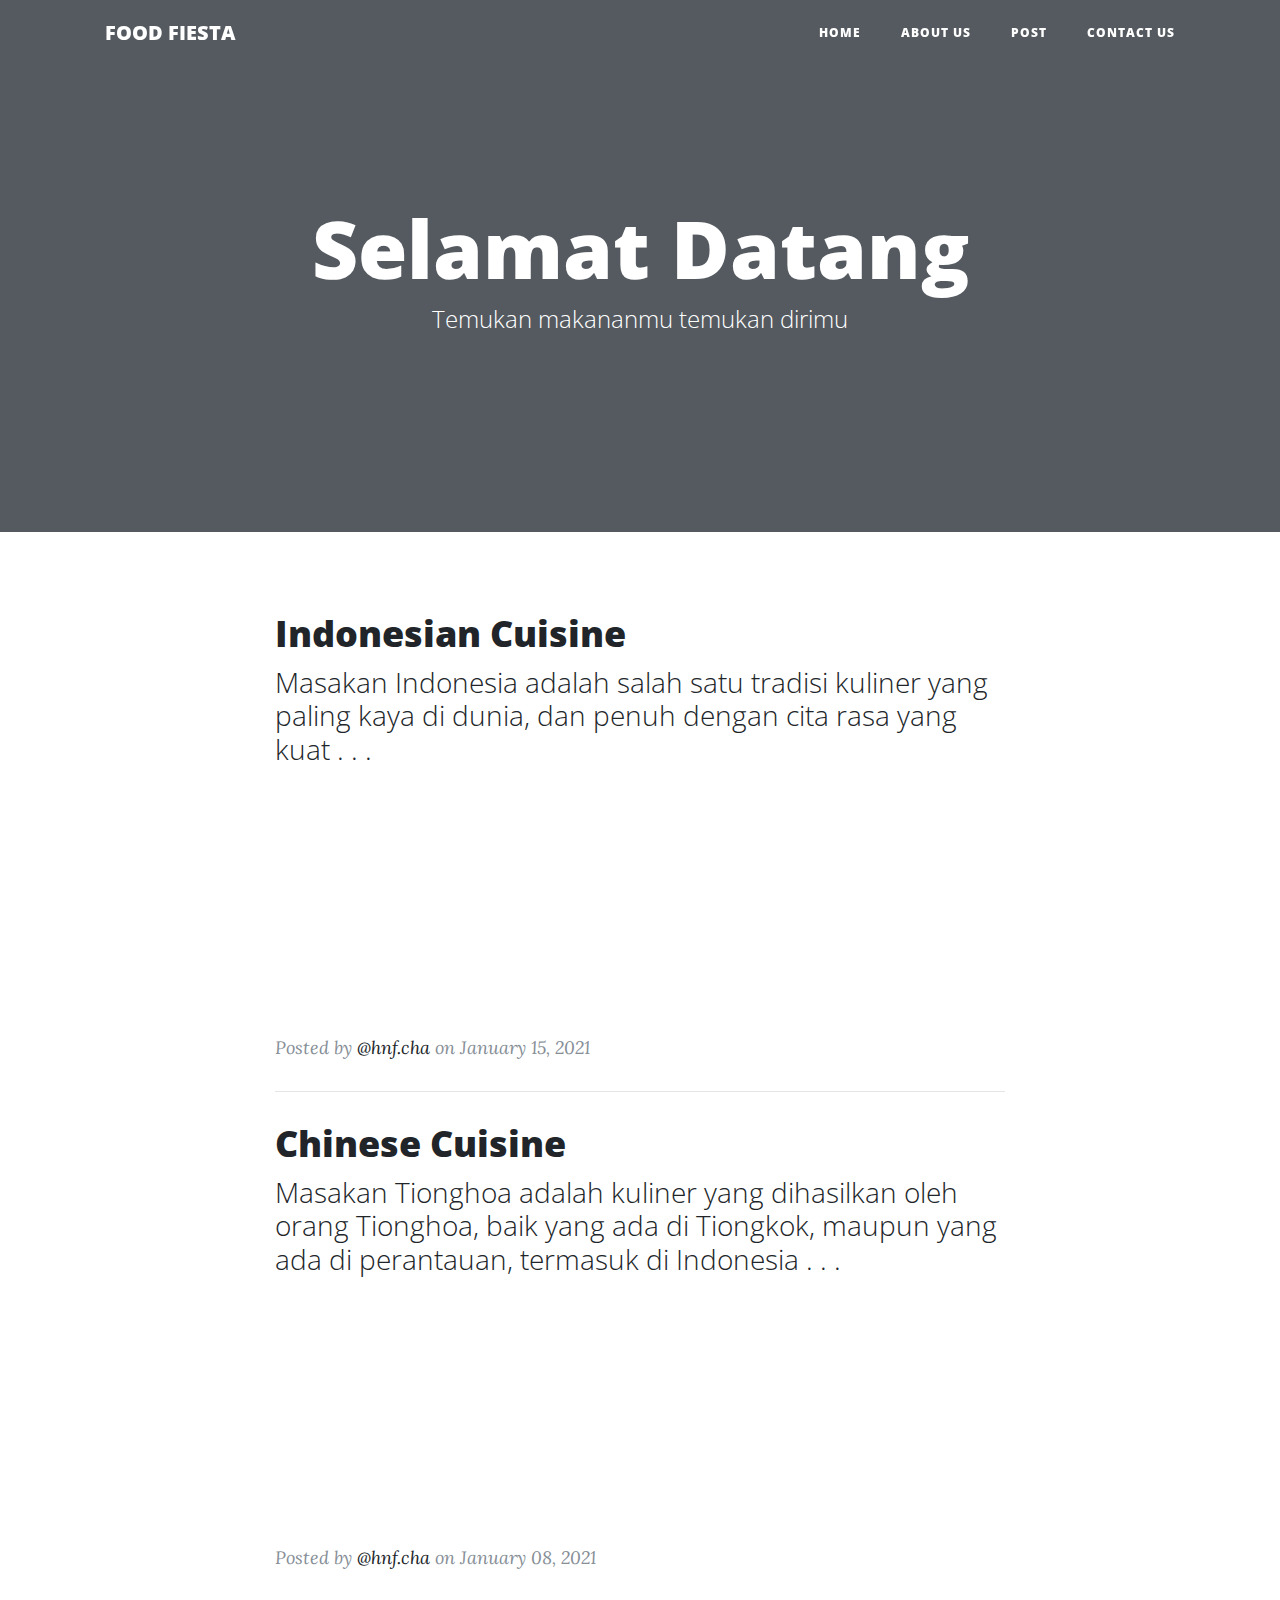
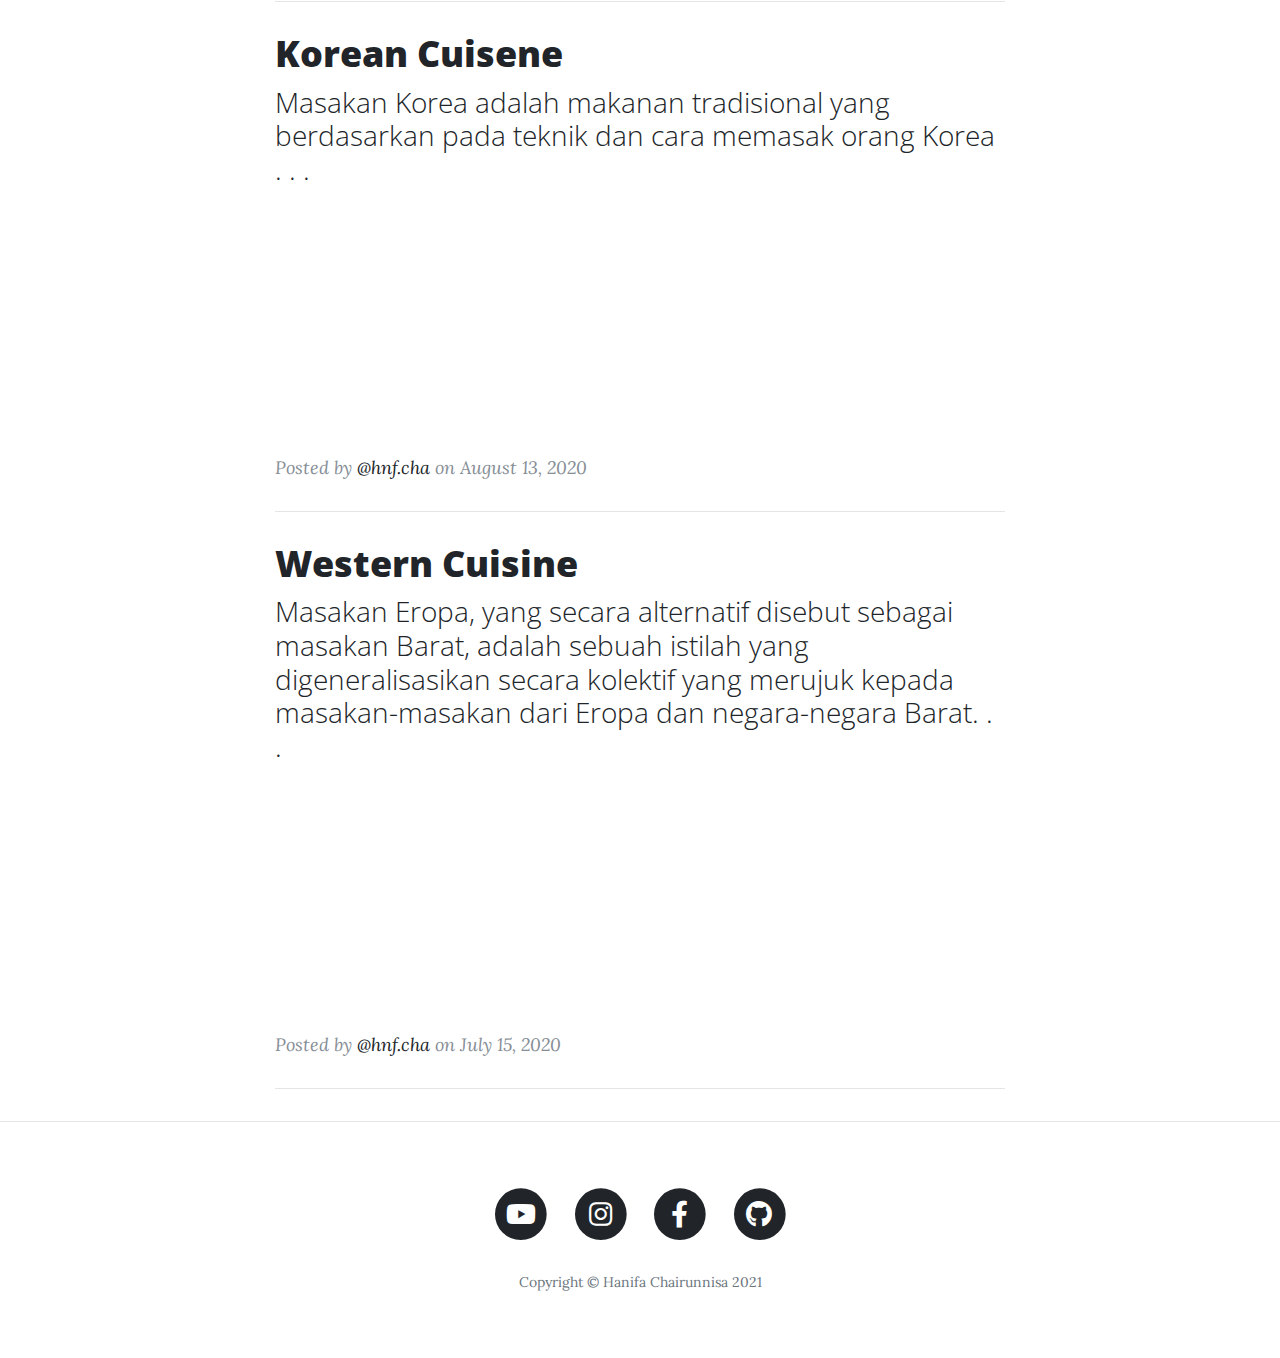
<file: index.html>
<!DOCTYPE html>
<html lang="en">

<head>

  <meta charset="utf-8">
  <meta name="viewport" content="width=device-width, initial-scale=1, shrink-to-fit=no">
  <meta name="description" content="">
  <meta name="author" content="">

  <title>index-ff</title>

  <!-- Bootstrap core CSS -->
  <link href="vendor/bootstrap/css/bootstrap.min.css" rel="stylesheet">

  <!-- Custom fonts for this template -->
  <link href="vendor/fontawesome-free/css/all.min.css" rel="stylesheet" type="text/css">
  <link href='https://fonts.googleapis.com/css?family=Lora:400,700,400italic,700italic' rel='stylesheet' type='text/css'>
  <link href='https://fonts.googleapis.com/css?family=Open+Sans:300italic,400italic,600italic,700italic,800italic,400,300,600,700,800' rel='stylesheet' type='text/css'>

  <!-- Custom styles for this template -->
  <link href="css/clean-blog.min.css" rel="stylesheet">

</head>


<body>

  <!-- Navigation -->
  <nav class="navbar navbar-expand-lg navbar-light fixed-top" id="mainNav">
    <div class="container">
      <a class="navbar-brand" href="index.html">FOOD FIESTA</a>
      <button class="navbar-toggler navbar-toggler-right" type="button" data-toggle="collapse" data-target="#navbarResponsive" aria-controls="navbarResponsive" aria-expanded="false" aria-label="Toggle navigation">
        Menu
        <i class="fas fa-bars"></i>
      </button>
      <div class="collapse navbar-collapse" id="navbarResponsive">
        <ul class="navbar-nav ml-auto">
          <li class="nav-item">
            <a class="nav-link" href="index.html">Home</a>
          </li>
          <li class="nav-item">
            <a class="nav-link" href="about.html">About Us</a>
          </li>
          <li class="nav-item">
            <a class="nav-link" href="post.html">Post</a>
          </li>
          <li class="nav-item">
            <a class="nav-link" href="contact.html">Contact Us</a>
          </li>
        </ul>
      </div>
    </div>
  </nav>

  <!-- Page Header -->
  <header class="masthead" style="background-image: url('https://iamafoodblog.b-cdn.net/wp-content/uploads/2020/11/korean-bbq-8064w.jpg')">
    <div class="overlay"></div>
    <div class="container">
      <div class="row">
        <div class="col-lg-8 col-md-10 mx-auto">
          <div class="site-heading">
            <h1>Selamat Datang</h1>
            <span class="subheading">Temukan makananmu temukan dirimu</span>
          </div>
        </div>
      </div>
    </div>
  </header>

  <!-- Main Content -->
  <div class="container">
    <div class="row">
      <div class="col-lg-8 col-md-10 mx-auto">
        <div class="post-preview">
		
          <a href="post.html">
            <h2 class="post-title">
              Indonesian Cuisine
            </h2>
			
            <h3 class="post-subtitle">
              Masakan Indonesia adalah salah satu tradisi kuliner yang paling kaya di dunia, dan penuh dengan cita rasa yang kuat . . .
            </h3>
			<iframe width="440" height="250" src="https://www.youtube.com/embed/TDegUdg5cYA" frameborder="0" 
			allow="accelerometer; autoplay; clipboard-write; encrypted-media; gyroscope; picture-in-picture" allowfullscreen></iframe>
			
		
	
          </a>
          <p class="post-meta">Posted by
            <a href="https://www.instagram.com/hnf.cha/">@hnf.cha</a>
            on January 15, 2021</p>
        </div>
        <hr>
        <div class="post-preview">
          <a href="post.html">
            <h2 class="post-title">
             Chinese Cuisine
            </h2>
			     <h3 class="post-subtitle">Masakan Tionghoa adalah kuliner yang dihasilkan oleh orang Tionghoa, baik yang ada di Tiongkok, 
				 maupun yang ada di perantauan, termasuk di Indonesia . . .</h3>
			<iframe width="440" height="250" src="https://www.youtube.com/embed/WtymPK4Kq9M" frameborder="0"
			allow="accelerometer; autoplay; clipboard-write; encrypted-media; gyroscope; picture-in-picture" allowfullscreen></iframe>
		
          </a>
          <p class="post-meta">Posted by
            <a href="https://www.instagram.com/hnf.cha/">@hnf.cha</a>
            on January 08, 2021</p>
        </div>
        <hr>
        <div class="post-preview">
          <a href="post.html">
            <h2 class="post-title">
              Korean Cuisene
            </h2>
			
            <h3 class="post-subtitle">
              Masakan Korea adalah makanan tradisional yang berdasarkan pada teknik dan cara memasak orang Korea . . .
            </h3>
			<iframe width="440" height="250" src="https://www.youtube.com/embed/4MXaUidGCnY" frameborder="0" 
			allow="accelerometer; autoplay; clipboard-write; encrypted-media; gyroscope; picture-in-picture" allowfullscreen></iframe>
          </a>
          <p class="post-meta">Posted by
            <a href="https://www.instagram.com/hnf.cha/">@hnf.cha</a>
            on August 13, 2020</p>
        </div>
        <hr>
        <div class="post-preview">
          <a href="post.html">
            <h2 class="post-title">
              Western Cuisine
            </h2>		
            <h3 class="post-subtitle">
             Masakan Eropa, yang secara alternatif disebut sebagai masakan Barat, adalah sebuah istilah 
			 yang digeneralisasikan secara kolektif yang merujuk kepada masakan-masakan dari Eropa dan negara-negara Barat. . .
            </h3>
			<iframe width="440" height="250" src="https://www.youtube.com/embed/LHegIMuMdxE" frameborder="0"
			allow="accelerometer; autoplay; clipboard-write; encrypted-media; gyroscope; picture-in-picture" allowfullscreen></iframe>
			
          </a>
          <p class="post-meta">Posted by
            <a href="https://www.instagram.com/hnf.cha/">@hnf.cha</a>
            on July 15, 2020</p>
        </div>
        <hr>
        <!-- Pager -->

      </div>
    </div>
  </div>

  <hr>

  <!-- Footer -->
  <footer>
    <div class="container">
      <div class="row">
        <div class="col-lg-8 col-md-10 mx-auto">
          <ul class="list-inline text-center">
          <li class="list-inline-item">
              <a href="https://www.youtube.com/channel/UCmiiF0qTMo0rmrw_nsC9kMw">
                <span class="fa-stack fa-lg">
                  <i class="fas fa-circle fa-stack-2x"></i>
                  <i class="fab fa-youtube fa-stack-1x fa-inverse"></i>
                </span>
              </a>
            </li>
            <li class="list-inline-item">
              <a href="https://www.instagram.com/hnf.cha/">
                <span class="fa-stack fa-lg">
                  <i class="fas fa-circle fa-stack-2x"></i>
                  <i class="fab fa-instagram fa-stack-1x fa-inverse"></i>
                </span>
              </a>
            </li>
           <li class="list-inline-item">
              <a href="https://web.facebook.com/hanifa.chairunnisa.102/">
                <span class="fa-stack fa-lg">
                  <i class="fas fa-circle fa-stack-2x"></i>
                  <i class="fab fa-facebook-f fa-stack-1x fa-inverse"></i>
                </span>
              </a>
            </li>
            <li class="list-inline-item">
              <a href="https://github.com/hanifachairunnisa15">
                <span class="fa-stack fa-lg">
                  <i class="fas fa-circle fa-stack-2x"></i>
                  <i class="fab fa-github fa-stack-1x fa-inverse"></i>
                </span>
              </a>
            </li>
          </ul>
          <p class="copyright text-muted">Copyright &copy; Hanifa Chairunnisa 2021</p>
        </div>
      </div>
    </div>
  </footer>

  <!-- Bootstrap core JavaScript -->
  <script src="vendor/jquery/jquery.min.js"></script>
  <script src="vendor/bootstrap/js/bootstrap.bundle.min.js"></script>

  <!-- Custom scripts for this template -->
  <script src="js/clean-blog.min.js"></script>

</body>

</html>
</file>
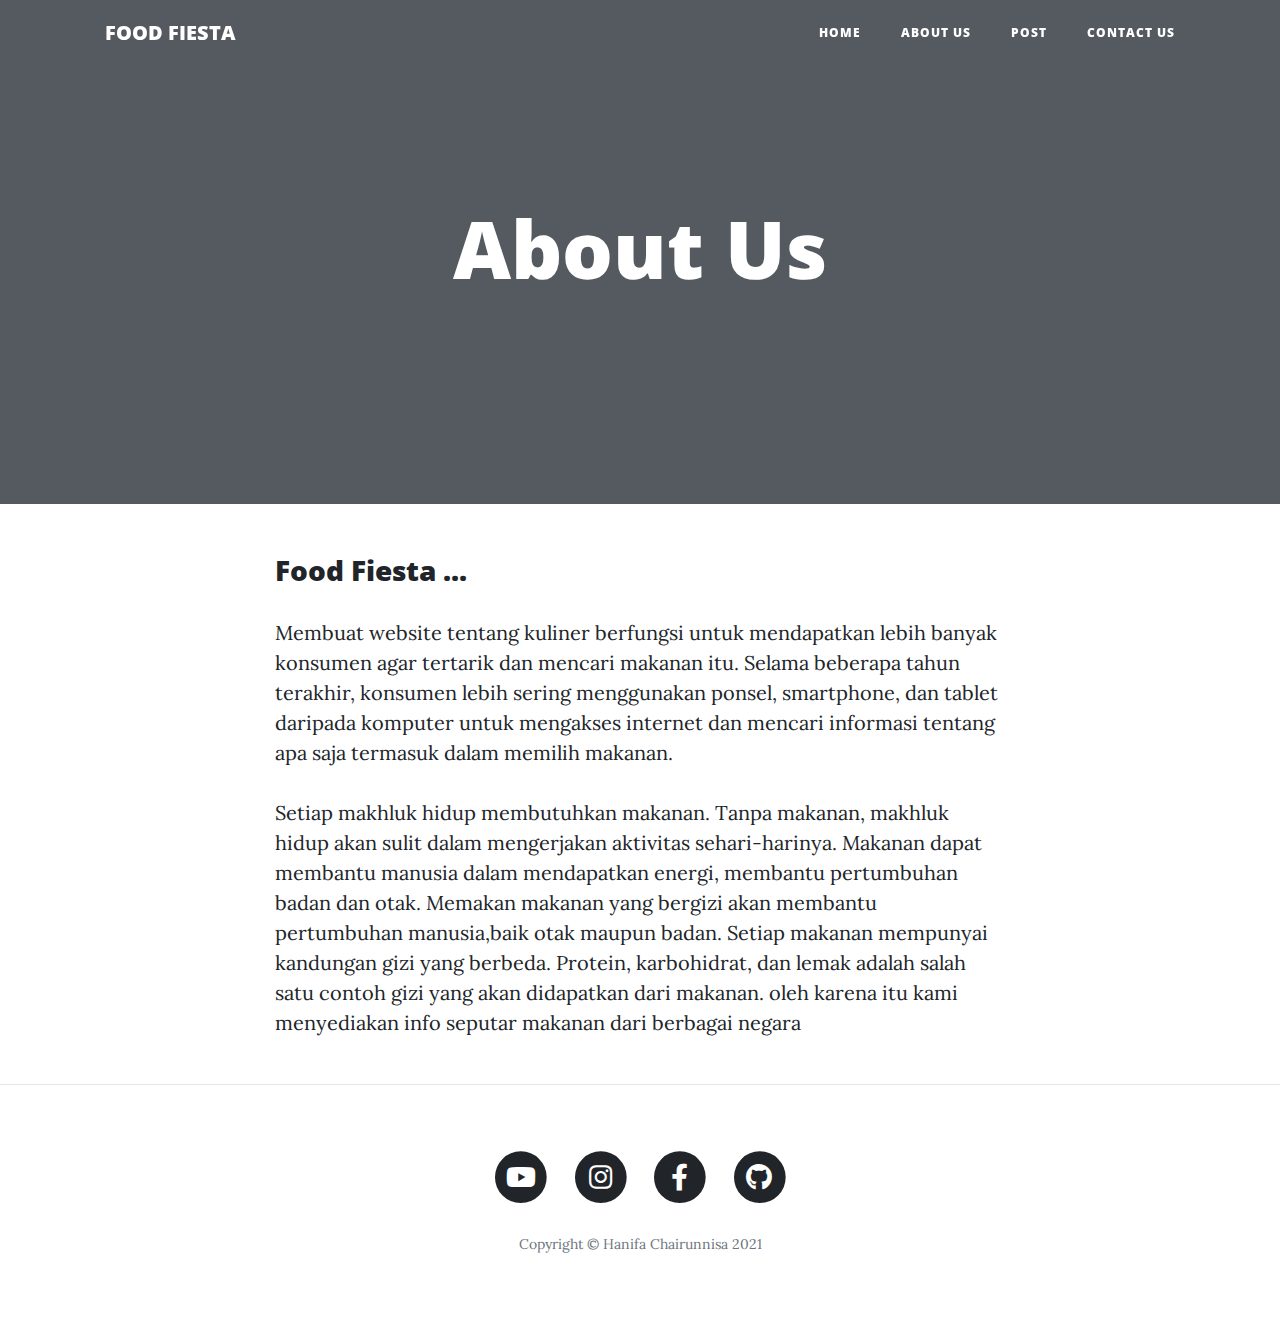
<file: about.html>
<!DOCTYPE html>
<html lang="en">

<head>

  <meta charset="utf-8">
  <meta name="viewport" content="width=device-width, initial-scale=1, shrink-to-fit=no">
  <meta name="description" content="">
  <meta name="author" content="">

  <title>About-ff</title>

  <!-- Bootstrap core CSS -->
  <link href="vendor/bootstrap/css/bootstrap.min.css" rel="stylesheet">

  <!-- Custom fonts for this template -->
  <link href="vendor/fontawesome-free/css/all.min.css" rel="stylesheet" type="text/css">
  <link href='https://fonts.googleapis.com/css?family=Lora:400,700,400italic,700italic' rel='stylesheet' type='text/css'>
  <link href='https://fonts.googleapis.com/css?family=Open+Sans:300italic,400italic,600italic,700italic,800italic,400,300,600,700,800' rel='stylesheet' type='text/css'>

  <!-- Custom styles for this template -->
  <link href="css/clean-blog.min.css" rel="stylesheet">

</head>

<body>

  <!-- Navigation -->
  <nav class="navbar navbar-expand-lg navbar-light fixed-top" id="mainNav">
    <div class="container">
      <a class="navbar-brand" href="index.html">FOOD FIESTA</a>
      <button class="navbar-toggler navbar-toggler-right" type="button" data-toggle="collapse" data-target="#navbarResponsive" aria-controls="navbarResponsive" aria-expanded="false" aria-label="Toggle navigation">
        Menu
        <i class="fas fa-bars"></i>
      </button>
      <div class="collapse navbar-collapse" id="navbarResponsive">
        <ul class="navbar-nav ml-auto">
          <li class="nav-item">
            <a class="nav-link" href="index.html">Home</a>
          </li>
          <li class="nav-item">
            <a class="nav-link" href="about.html">About Us</a>
          </li>
          <li class="nav-item">
            <a class="nav-link" href="post.html">Post</a>
          </li>
          <li class="nav-item">
            <a class="nav-link" href="contact.html">Contact Us</a>
          </li>
        </ul>
      </div>
    </div>
  </nav>

  <!-- Page Header -->
  <header class="masthead" style="background-image: url('https://cdn.cnn.com/cnnnext/dam/assets/200113164318-cordon-bleu.jpg')">
    <div class="overlay"></div>
    <div class="container">
      <div class="row">
        <div class="col-lg-8 col-md-10 mx-auto">
          <div class="page-heading">
            <h1> About Us</h1>
            
          </div>
        </div>
      </div>
    </div>
  </header>

  <!-- Main Content -->
  <div class="container">
    <div class="row">
      <div class="col-lg-8 col-md-10 mx-auto">
       
       <h3>Food Fiesta ...</h3>
	   <p>Membuat website tentang  kuliner  berfungsi untuk mendapatkan lebih banyak konsumen 
		agar tertarik dan mencari  makanan itu. Selama beberapa tahun terakhir, 
		konsumen lebih sering menggunakan ponsel, smartphone, dan tablet daripada komputer
		untuk mengakses internet dan mencari informasi tentang apa saja termasuk dalam memilih makanan.</p>
		
		 <p>Setiap makhluk hidup membutuhkan makanan. Tanpa makanan, makhluk hidup akan sulit dalam mengerjakan
		aktivitas sehari-harinya. Makanan dapat membantu manusia dalam mendapatkan energi, membantu pertumbuhan
		badan dan otak. Memakan makanan yang bergizi akan membantu pertumbuhan manusia,baik otak maupun badan.
		Setiap makanan mempunyai kandungan gizi yang berbeda. Protein, karbohidrat, dan lemak adalah salah satu
		contoh gizi yang akan didapatkan dari makanan. oleh karena itu kami menyediakan info seputar makanan dari berbagai negara</p>
        
		

		</div>
     
      </div>
    </div>
  </div>

  <hr>

  <!-- Footer -->
  <footer>
    <div class="container">
      <div class="row">
        <div class="col-lg-8 col-md-10 mx-auto">
          <ul class="list-inline text-center">
            <li class="list-inline-item">
              <a href="https://www.youtube.com/channel/UCmiiF0qTMo0rmrw_nsC9kMw">
                <span class="fa-stack fa-lg">
                  <i class="fas fa-circle fa-stack-2x"></i>
                  <i class="fab fa-youtube fa-stack-1x fa-inverse"></i>
                </span>
              </a>
            </li>
            <li class="list-inline-item">
              <a href="https://www.instagram.com/hnf.cha/">
                <span class="fa-stack fa-lg">
                  <i class="fas fa-circle fa-stack-2x"></i>
                  <i class="fab fa-instagram fa-stack-1x fa-inverse"></i>
                </span>
              </a>
            </li>
             <li class="list-inline-item">
              <a href="https://web.facebook.com/hanifa.chairunnisa.102/">
                <span class="fa-stack fa-lg">
                  <i class="fas fa-circle fa-stack-2x"></i>
                  <i class="fab fa-facebook-f fa-stack-1x fa-inverse"></i>
                </span>
              </a>
            </li>
            <li class="list-inline-item">
              <a href="https://github.com/hanifachairunnisa15">
                <span class="fa-stack fa-lg">
                  <i class="fas fa-circle fa-stack-2x"></i>
                  <i class="fab fa-github fa-stack-1x fa-inverse"></i>
                </span>
              </a>
            </li>
          </ul>
          <p class="copyright text-muted">Copyright &copy; Hanifa Chairunnisa 2021</p>
        </div>
      </div>
    </div>
  </footer>

  <!-- Bootstrap core JavaScript -->
  <script src="vendor/jquery/jquery.min.js"></script>
  <script src="vendor/bootstrap/js/bootstrap.bundle.min.js"></script>

  <!-- Custom scripts for this template -->
  <script src="js/clean-blog.min.js"></script>

</body>

</html>
</file>
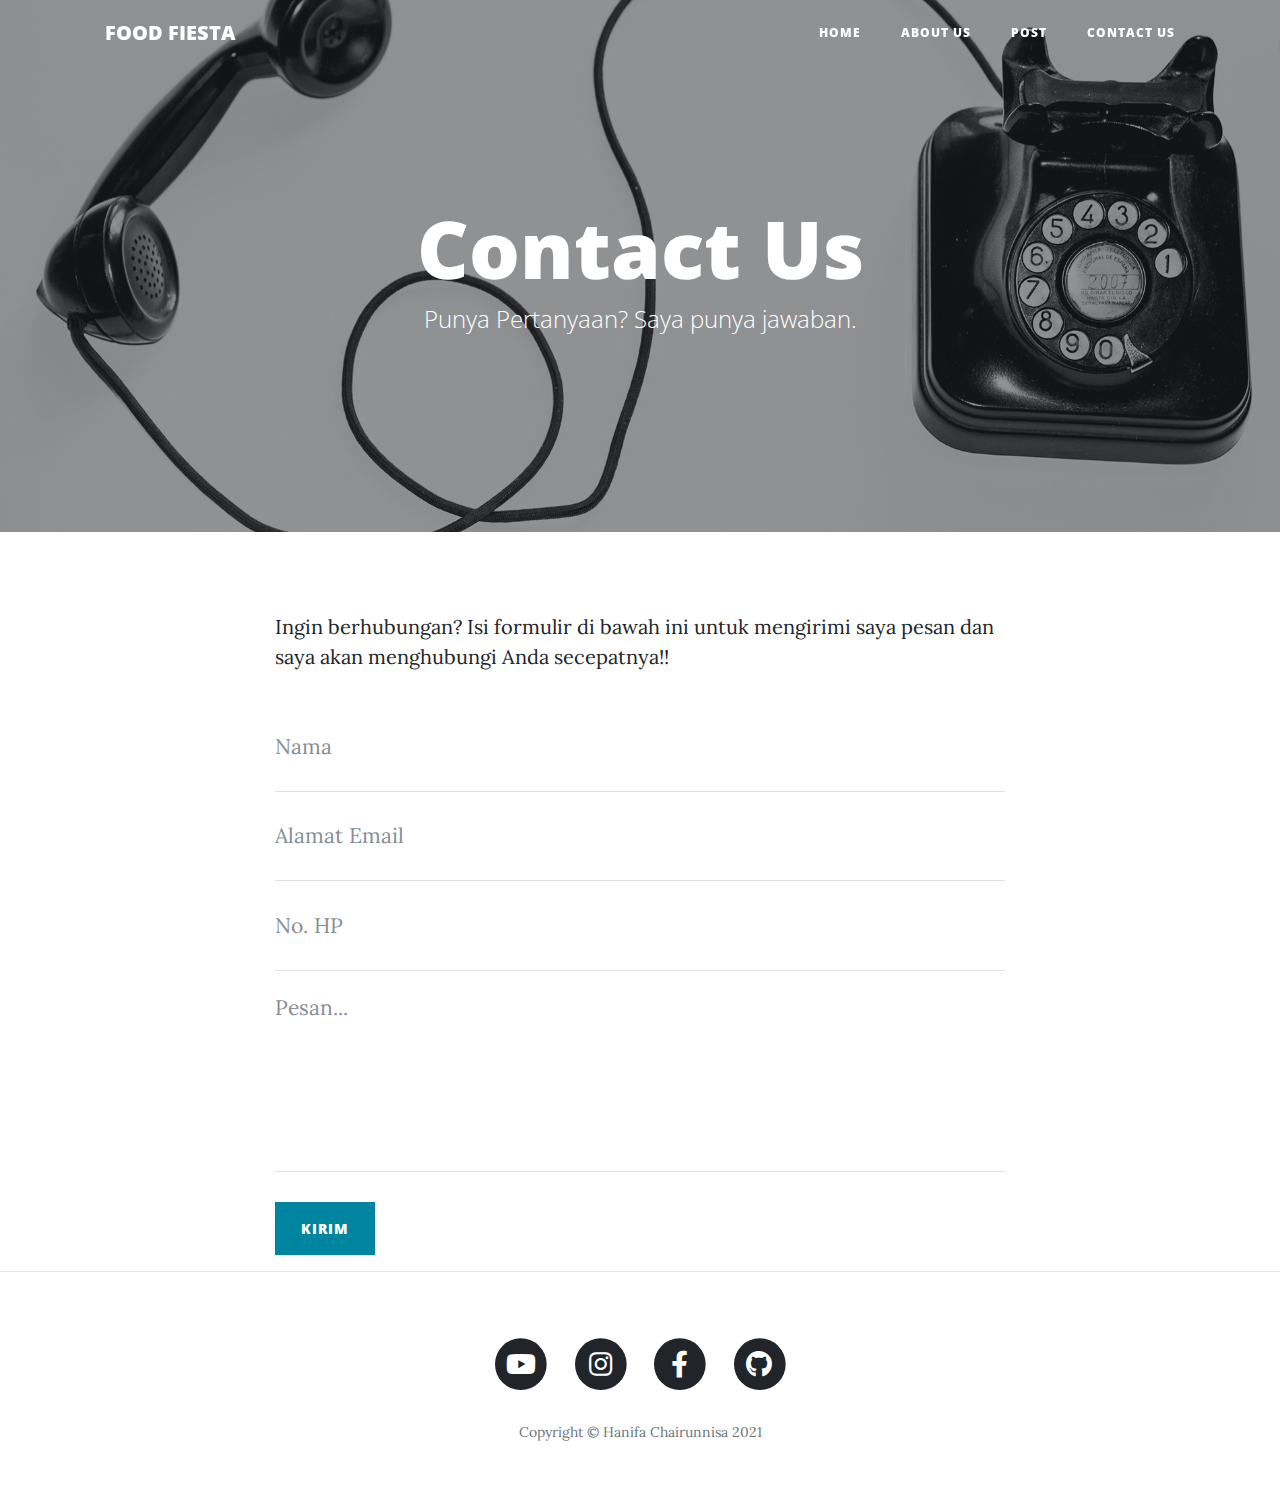
<file: contact.html>
<!DOCTYPE html>
<html lang="en">

<head>

  <meta charset="utf-8">
  <meta name="viewport" content="width=device-width, initial-scale=1, shrink-to-fit=no">
  <meta name="description" content="">
  <meta name="author" content="">

  <title>contact-ff</title>

  <!-- Bootstrap core CSS -->
  <link href="vendor/bootstrap/css/bootstrap.min.css" rel="stylesheet">

  <!-- Custom fonts for this template -->
  <link href="vendor/fontawesome-free/css/all.min.css" rel="stylesheet" type="text/css">
  <link href='https://fonts.googleapis.com/css?family=Lora:400,700,400italic,700italic' rel='stylesheet' type='text/css'>
  <link href='https://fonts.googleapis.com/css?family=Open+Sans:300italic,400italic,600italic,700italic,800italic,400,300,600,700,800' rel='stylesheet' type='text/css'>

  <!-- Custom styles for this template -->
  <link href="css/clean-blog.min.css" rel="stylesheet">

</head>

<body>

  <!-- Navigation -->
  <nav class="navbar navbar-expand-lg navbar-light fixed-top" id="mainNav">
    <div class="container">
      <a class="navbar-brand" href="index.html">FOOD FIESTA</a>
      <button class="navbar-toggler navbar-toggler-right" type="button" data-toggle="collapse" data-target="#navbarResponsive" aria-controls="navbarResponsive" aria-expanded="false" aria-label="Toggle navigation">
        Menu
        <i class="fas fa-bars"></i>
      </button>
      <div class="collapse navbar-collapse" id="navbarResponsive">
        <ul class="navbar-nav ml-auto">
          <li class="nav-item">
            <a class="nav-link" href="index.html">Home</a>
          </li>
          <li class="nav-item">
            <a class="nav-link" href="about.html">About Us</a>
          </li>
          <li class="nav-item">
            <a class="nav-link" href="post.html">Post</a>
          </li>
          <li class="nav-item">
            <a class="nav-link" href="contact.html">Contact Us</a>
          </li>
        </ul>
      </div>
    </div>
  </nav>

  <!-- Page Header -->
  <header class="masthead" style="background-image: url('img/contact-bg.jpg')">
    <div class="overlay"></div>
    <div class="container">
      <div class="row">
        <div class="col-lg-8 col-md-10 mx-auto">
          <div class="page-heading">
            <h1>Contact Us</h1>
            <span class="subheading">Punya Pertanyaan? Saya punya jawaban.</span>
          </div>
        </div>
      </div>
    </div>
  </header>

  <!-- Main Content -->
  <div class="container">
    <div class="row">
      <div class="col-lg-8 col-md-10 mx-auto">
        <p>
Ingin berhubungan? Isi formulir di bawah ini untuk mengirimi saya pesan dan saya akan menghubungi Anda secepatnya!!</p>
        <!-- Contact Form - Enter your email address on line 19 of the mail/contact_me.php file to make this form work. -->
        <!-- WARNING: Some web hosts do not allow emails to be sent through forms to common mail hosts like Gmail or Yahoo. It's recommended that you use a private domain email address! -->
        <!-- To use the contact form, your site must be on a live web host with PHP! The form will not work locally! -->
        <form name="sentMessage" id="contactForm" novalidate>
          <div class="control-group">
            <div class="form-group floating-label-form-group controls">
              <label>Nama</label>
              <input type="text" class="form-control" placeholder="Nama" id="name" required data-validation-required-message="Please enter your name.">
              <p class="help-block text-danger"></p>
            </div>
          </div>
          <div class="control-group">
            <div class="form-group floating-label-form-group controls">
              <label>Alamat Email</label>
              <input type="email" class="form-control" placeholder="Alamat Email" id="email" required data-validation-required-message="Please enter your email address.">
              <p class="help-block text-danger"></p>
            </div>
          </div>
          <div class="control-group">
            <div class="form-group col-xs-12 floating-label-form-group controls">
              <label>No. Handphone</label>
              <input type="tel" class="form-control" placeholder="No. HP" id="phone" required data-validation-required-message="Please enter your phone number.">
              <p class="help-block text-danger"></p>
            </div>
          </div>
          <div class="control-group">
            <div class="form-group floating-label-form-group controls">
              <label>Pesan...</label>
              <textarea rows="5" class="form-control" placeholder="Pesan..." id="message" required data-validation-required-message="Please enter a message."></textarea>
              <p class="help-block text-danger"></p>
            </div>
          </div>
          <br>
          <div id="success"></div>
          <button type="submit" class="btn btn-primary" id="sendMessageButton">KIRIM</button>
        </form>
      </div>
    </div>
  </div>

  <hr>

  <!-- Footer -->
  <footer>
    <div class="container">
      <div class="row">
        <div class="col-lg-8 col-md-10 mx-auto">
          <ul class="list-inline text-center">
            <li class="list-inline-item">
              <a href="https://www.youtube.com/channel/UCmiiF0qTMo0rmrw_nsC9kMw">
                <span class="fa-stack fa-lg">
                  <i class="fas fa-circle fa-stack-2x"></i>
                  <i class="fab fa-youtube fa-stack-1x fa-inverse"></i>
                </span>
              </a>
            </li>
            <li class="list-inline-item">
              <a href="https://www.instagram.com/hnf.cha/">
                <span class="fa-stack fa-lg">
                  <i class="fas fa-circle fa-stack-2x"></i>
                  <i class="fab fa-instagram fa-stack-1x fa-inverse"></i>
                </span>
              </a>
            </li>
             <li class="list-inline-item">
              <a href="https://web.facebook.com/hanifa.chairunnisa.102/">
                <span class="fa-stack fa-lg">
                  <i class="fas fa-circle fa-stack-2x"></i>
                  <i class="fab fa-facebook-f fa-stack-1x fa-inverse"></i>
                </span>
              </a>
            </li>
            <li class="list-inline-item">
              <a href="https://github.com/hanifachairunnisa15">
                <span class="fa-stack fa-lg">
                  <i class="fas fa-circle fa-stack-2x"></i>
                  <i class="fab fa-github fa-stack-1x fa-inverse"></i>
                </span>
              </a>
            </li>
          </ul>
          <p class="copyright text-muted">Copyright &copy; Hanifa Chairunnisa 2021</p>
        </div>
      </div>
    </div>
  </footer>

  <!-- Bootstrap core JavaScript -->
  <script src="vendor/jquery/jquery.min.js"></script>
  <script src="vendor/bootstrap/js/bootstrap.bundle.min.js"></script>

  <!-- Contact Form JavaScript -->
  <script src="js/jqBootstrapValidation.js"></script>
  <script src="js/contact_me.js"></script>

  <!-- Custom scripts for this template -->
  <script src="js/clean-blog.min.js"></script>

</body>

</html>
</file>
<file: css/clean-blog.min.css>
/*!
 * Start Bootstrap - Clean Blog v5.0.10 (https://startbootstrap.com/theme/clean-blog)
 * Copyright 2013-2020 Start Bootstrap
 * Licensed under MIT (https://github.com/StartBootstrap/startbootstrap-clean-blog/blob/master/LICENSE)
 */body{
	 font-size:20px;
	 color:#212529;
	 font-family:Lora,'Times New Roman',serif}
	 
	
	 
	p{
		line-height:1.5;
		margin:30px 0}
		
	p a{text-decoration:underline}
	
	h1,h2,h3,h5,h6{
		font-weight:800;
		font-family:'Open Sans','Helvetica Neue',Helvetica,Arial,sans-serif}
	h4{
		font-weight:800;
		font-family:'Open Sans','Helvetica Neue',Helvetica,Arial,sans-serif;	
		color: white;
		text-shadow: 1px 1px 1px Black;
	}	
	a {color:#212529;
	transition:all .2s}
	
	a:focus,a:hover{color:#0085a1}
	
	blockquote{
		font-style:italic;
		color:#868e96}
		
	.section-heading{
		font-size:36px;
		font-weight:700;
		margin-top:60px}
		
	.caption{font-size:14px;
	font-style:italic;
	display:block;
	margin:0;
	padding:10px;
	text-align:center;
	border-bottom-right-radius:5px;
	border-bottom-left-radius:5px}
	
	::-moz-selection{
		color:#fff;
		background:#0085a1;
		text-shadow:none}
		
	::selection{
		color:#fff;
		background:#0085a1;
		text-shadow:none}
		
	img::-moz-selection{
		color:#fff;
		background:0 0}
		
	img::selection{
		color:#fff;
		background:0 0}
		
	img::-moz-selection{
		color:#fff;
		background:0 0}
	
	#mainNav{
		position:absolute;
		border-bottom:1px solid #e9ecef;
		background-color:#fff;
		font-family:'Open Sans','Helvetica Neue',Helvetica,Arial,sans-serif}
	
	#mainNav .navbar-brand{
		font-weight:800;
		color:#343a40}
		
	#mainNav .navbar-toggler{
		font-size:12px;
		font-weight:800;
		padding:13px;
		text-transform:uppercase;
		color:#343a40}
		
	#mainNav .navbar-nav>li.nav-item>a{
		font-size:12px;
		font-weight:800;
		letter-spacing:1px;
		text-transform:uppercase}
		
	@media only screen and (min-width:992px)
	{#mainNav{
		border-bottom:1px solid transparent;
		background:0 0}
		
	#mainNav .navbar-brand{
		padding:10px 20px;
		color:#fff}
		
	#mainNav .navbar-brand:focus,#mainNav .navbar-brand:hover{
		color:rgba(255,255,255,.8)
		
	}
	
	#mainNav .navbar-nav>li.nav-item>a{
		
		padding:10px 20px;
		color:#fff}
		
	#mainNav .navbar-nav>li.nav-item>a:focus,#mainNav .navbar-nav>li.nav-item>a:hover{
		
		color:rgba(255,255,255,.8)}}
		
		@media only screen and (min-width:992px)
		
	{#mainNav{
		transition:background-color .2s;
		transform:translate3d(0,0,0);
		-webkit-backface-visibility:hidden;
		backface-visibility:hidden}
		
	#mainNav.is-fixed{
		position:fixed;
		top:-67px;
		transition:transform .2s;
		border-bottom:1px solid #fff
		;background-color:rgba(255,255,255,.9)}
		
	#mainNav.is-fixed .navbar-brand
		{color:#212529}
		
	#mainNav.is-fixed .navbar-brand:focus,#mainNav.is-fixed .navbar-brand:hover{
		color:#0085a1}
		
	#mainNav.is-fixed .navbar-nav>li.nav-item>a{
		color:#212529}
		
	#mainNav.is-fixed .navbar-nav>li.nav-item>a:focus,
	#mainNav.is-fixed .navbar-nav>li.nav-item>a:hover{
		color:#0085a1}
		
	#mainNav.is-visible{
		transform:translate3d(0,100%,0)}}
		
	header.masthead{
		margin-bottom:50px;
		background:no-repeat center center;
		background-color:#868e96;
		background-attachment:scroll;
		position:relative;
		background-size:cover}
		
	header.masthead .overlay{
		position:absolute;
		top:0;
		left:0;
		height:100%;
		width:100%;
		background-color:#212529;
		opacity:.5}
		
	header.masthead .page-heading,header.masthead .post-heading,header.masthead .site-heading{
		padding:200px 0 150px;
		color:#fff}
	
	@media only screen and (min-width:768px)
	
	{header.masthead .page-heading,header.masthead .post-heading,header.masthead .site-heading{
		padding:200px 0}
		}
		
	header.masthead .page-heading,header.masthead .site-heading{
		text-align:center}
		
	header.masthead .page-heading h1,header.masthead .site-heading h1{
		font-size:50px;
		margin-top:0}
		
	header.masthead .page-heading .subheading,header.masthead .site-heading .subheading{
		font-size:24px;
		font-weight:300;
		line-height:1.1;
		display:block;
		margin:10px 0 0;
		font-family:'Open Sans','Helvetica Neue',Helvetica,Arial,sans-serif}
		
	@media only screen and (min-width:768px)
	
	{header.masthead .page-heading h1,header.masthead .site-heading h1{
		font-size:80px}}
		
	header.masthead .post-heading h1{
		font-size:35px}
		
	header.masthead .post-heading .meta,header.masthead .post-heading .subheading{
		line-height:1.1;
		display:block}
	
	header.masthead .post-heading .subheading{
		font-size:24px;
		font-weight:600;
		margin:10px 0 30px;
		font-family:'Open Sans','Helvetica Neue',Helvetica,Arial,sans-serif}
		
	header.masthead .post-heading .meta{
		font-size:20px;
		font-weight:300;
		font-style:italic;
		font-family:Lora,'Times New Roman',serif}
		
	header.masthead .post-heading .meta a{
		color:#fff}
		
	@media only screen and (min-width:768px)
	{header.masthead .post-heading h1{
		font-size:55px}
		
	header.masthead .post-heading .subheading{
		font-size:30px}}
		
	.post-preview>a{
		color:#212529}
		
	.post-preview>a:focus,.post-preview>a:hover{
		text-decoration:none;
		color:#0085a1}
		
	.post-preview>a>.post-title{
		font-size:30px;
		margin-top:30px;
		margin-bottom:10px}
		
	.post-preview>a>.post-subtitle{
		font-weight:300;
		margin:0 0 10px}
		
	.post-preview>.post-meta{
		font-size:18px;
		font-style:italic;
		margin-top:0;
		color:#868e96}
		
	.post-preview>.post-meta>a{
		text-decoration:none;
		color:#212529}
		
	.post-preview>.post-meta>a:focus,.post-preview>.post-meta>a:hover{
		text-decoration:underline;
		color:#0085a1}
		
	@media only screen and (min-width:768px)
	
	{.post-preview>a>.post-title{
		font-size:36px}}
		
	.floating-label-form-group{
		font-size:14px;
		position:relative;
		margin-bottom:0;
		padding-bottom:.5em;
		border-bottom:1px solid #dee2e6}
		
	.floating-label-form-group input,.floating-label-form-group textarea{
		font-size:1.5em;
		position:relative;
		z-index:1;
		padding:0;
		resize:none;
		border:none;
		border-radius:0;
		background:0 0;
		box-shadow:none!important;
		font-family:Lora,'Times New Roman',serif}
		
	.floating-label-form-group input::-webkit-input-placeholder,
	.floating-label-form-group textarea::-webkit-input-placeholder{
		color:#868e96;
		font-family:Lora,'Times New Roman',serif}
		
	.floating-label-form-group label{
		font-size:.85em;
		line-height:1.764705882em;
		position:relative;
		z-index:0;
		top:2em;
		display:block;
		margin:0;
		transition:top .3s ease,opacity .3s ease;
		opacity:0}
		
	.floating-label-form-group .help-block{
		margin:15px 0}
		
	.floating-label-form-group-with-value label{
		top:0;
		opacity:1}
		
	.floating-label-form-group-with-focus label{
		color:#0085a1}
		
	form .form-group:first-child .floating-label-form-group{
		border-top:1px solid #dee2e6}
		
	footer{
		padding:50px 0 65px}
	
	footer .list-inline{
		margin:0;
		padding:0}
		
	footer .copyright{
		font-size:14px;
		margin-bottom:0;
		text-align:center}
		
	.btn{
		font-size:14px;
		font-weight:800;
		padding:15px 25px;
		letter-spacing:1px;
		text-transform:uppercase;
		border-radius:0;
		font-family:'Open Sans','Helvetica Neue',Helvetica,Arial,sans-serif}
		
	.btn-primary{
		background-color:#0085a1;
		border-color:#0085a1}
		
	.btn-primary:active,.btn-primary:focus,.btn-primary:hover{
		color:#fff;
		background-color:#00657b!important;
		border-color:#00657b!important}
		
	.btn-lg{
		font-size:16px;
		padding:25px 35px}
</file>
